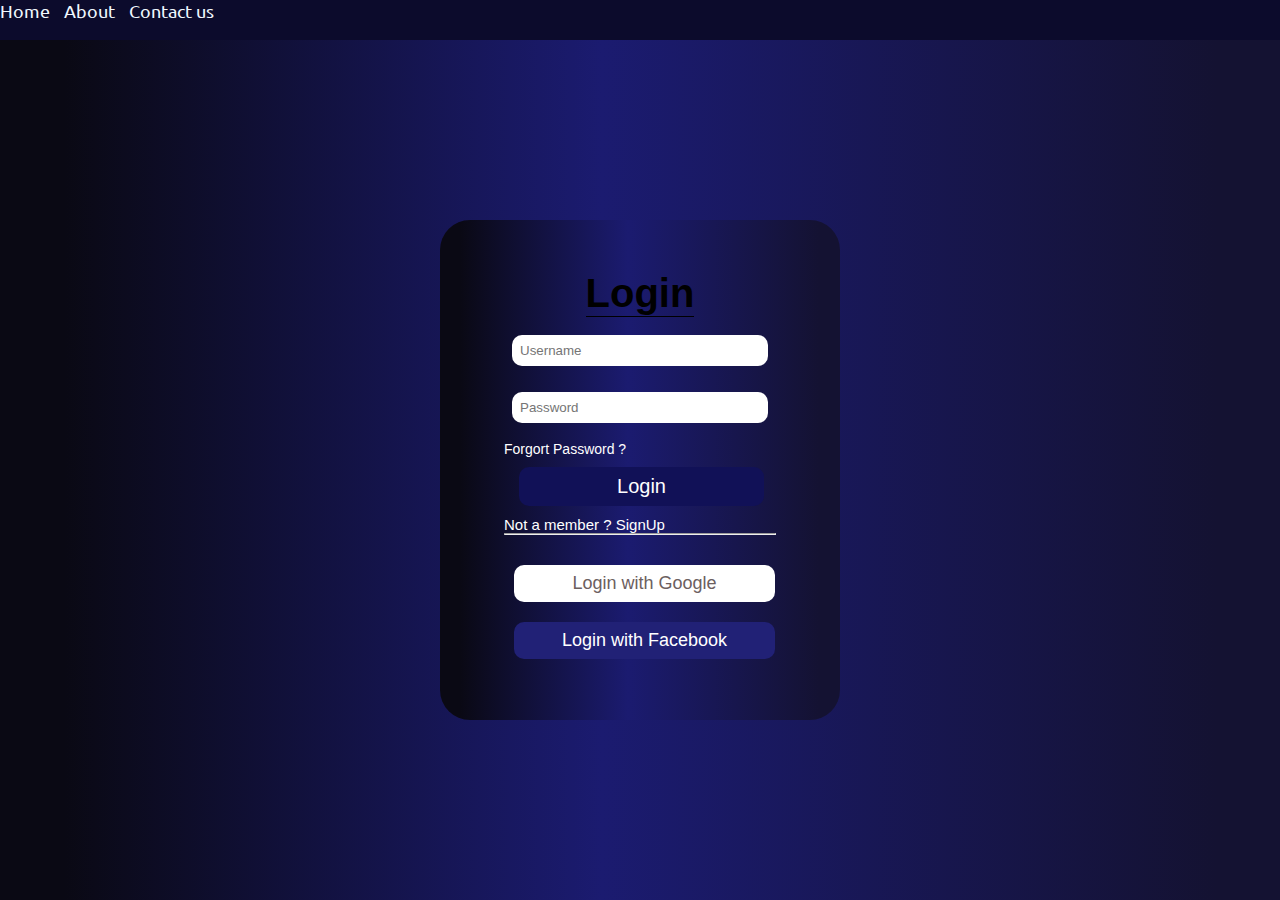
<file: login/index.html>
<!DOCTYPE html>
<html lang="en">

<head>
    <meta charset="UTF-8">
    <meta name="viewport" content="width=device-width, initial-scale=1.0">
    <title>login page</title>
    <link rel="stylesheet" href="style.css">

</head>

<body>
    <nav>
        <ul>
            <!-- <li class="brand"><img src="logo.png" alt="">Spotify</li> -->
            <li>Home</li>
            <li>About</li>
            <li>Contact us</li>
        </ul>
    </nav>
    <div class="body">


        <div class="container">
            <h1>Login</h1>
            <form>

                <div class="text ">
                    <input type="text" placeholder="Username">
                    <!-- <label for="">Username</label> -->
                </div>

                <div class="text">
                    <input type="password" required placeholder="Password">
                    <!-- <label for="">Password</label> -->
                </div>

                <div class="pass"><a href="">Forgort Password ?</a></div>
                <input type="submit" value="Login">
                <div class="signup">Not a member ? <a href="signup.html">SignUp</a></div>

                <hr>

                <div class="loginwith google">
                    <a href="">Login with Google</a>
                </div>
                <div class="loginwith"><a href="">Login with Facebook</a></div>

            </form>

        </div>
    </div>
</body>

</html>
</file>
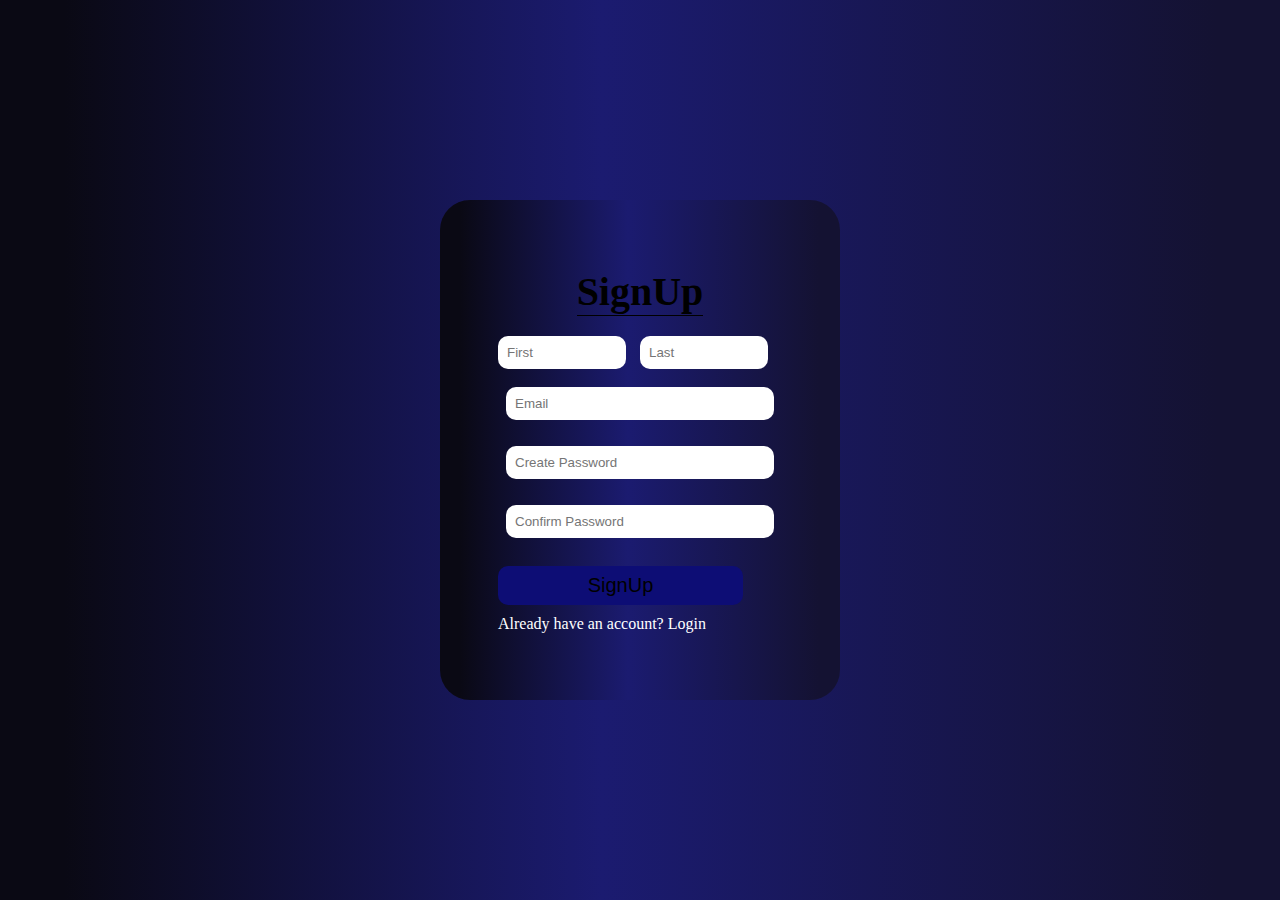
<file: login/signup.html>
<!DOCTYPE html>
<html lang="en">
<head>
    <meta charset="UTF-8">
    <meta name="viewport" content="width=device-width, initial-scale=1.0">
    <title>SignUp</title>
    <link rel="stylesheet" href="style1.css">
</head>
<body>
    <div class="container">
        <h1>SignUp</h1>
        <form >

            <div class=" Username">
                <input type="text"  placeholder="First">
                <input type="text" placeholder="Last">
                <!-- <label for="">Username</label> -->
            </div>
            <div class="text ">
                <input type="email"  placeholder="Email">
                <!-- <label for="">Username</label> -->
            </div>
            <div class="text">
                <input type="password" required placeholder="Create Password">
                <!-- <label for="">Password</label> -->
            </div>
            <div class="text">
                <input type="password" required placeholder="Confirm Password">
                <!-- <label for="">Password</label> -->
            </div>
     
            <input type="submit" value="SignUp">
            <div class="signup">Already have an account? <a href="index.html">Login</a></div>
        </form>

    </div>
</body>
</html>
</file>
<file: login/style.css>
@import url('https://fonts.googleapis.com/css2?family=Ubuntu:wght@500&display=swap');

*{
    margin: 0;
    padding: 0;
}
nav{
    background-color: rgb(12, 11, 44);
    height: 40px;
    font-family: 'Ubuntu', sans-serif;
}

nav ul{
    display: flex;
    align-items: center;
    list-style-type: none;
    color: aliceblue;
    gap: 14px;
    font-size: 1.1rem;

}
.brand img{
    width: 44px;
}
.brand{
    display: flex;
    align-items: center;
    font-size: 1.6rem;
    margin: 10px;
    font-weight: bold;
}

.body{
    
    background: linear-gradient(90deg, rgba(10,9,20,1) 5%, rgba(27,27,112,1) 47%, rgba(20,18,50,1) 95%);

    margin: 0;
    padding: 0;
    display: flex;
    justify-content: center;
    align-items: center;
    height: 95.5vh;
    width: 100vw;

    font-family: 'Lato', sans-serif;
font-family: 'Roboto', sans-serif;
   
    

}

.container{
    display: flex;
    flex-direction: column;
    justify-content:center ;
    align-items: center;
    border-radius: 30px;
    background: linear-gradient(90deg, rgba(10,9,20,1) 5%, rgba(27,27,112,1) 47%, rgba(20,18,50,1) 95%);
    height: 500px;
    width: 400px;

}

.container h1{
    border-bottom: 1px solid black;
    margin: 0;
    font-size: 40px;
    
}


.text{
    margin: 10px 0;
    display: flex;
    flex-direction: column;
}

.text>input{
    margin: 8px;
    padding: 8px;
    border-radius: 10px;
    width: 240px;
    border-style: none;

}
.pass{
    font-size: 14px;
    font-family: 'Inconsolata', monospace;
    font-family: 'Lato', sans-serif;
    
}
input[type="submit" ]{
    font-size: 20px;
    padding: 8px;
    width: 245px;
    border-radius: 10px;
    border-style: none;
    margin: 10px 0 10px 15px;
    background-color: rgb(17, 17, 87);
    font-weight: 400;
    color: white;

}

input[type="submit" ]:hover{
    background-color: rgb(9, 4, 57);
   
}

.signup{
    color: white;
    font-size: 15px;
    font-family: 'Inconsolata', monospace;
    font-family: 'Lato', sans-serif;
}

a{
    color: white;
    text-decoration: none;
}

a:hover{
    color: rgb(9, 4, 57);
}
.loginwith{
    text-align: center;
    font-size: 18px;
    padding: 8px;
    width: 245px;
    border-radius: 10px;
    border-style: none;
    margin: 10px 0 10px 10px;
    background-color: rgb(33, 33, 118);
    font-weight: 500;

}
.google{
    background-color: white;
    margin-top: 30px;
    margin-bottom: 20px;
    
    
}
.google>a{
    color: rgb(108, 96, 96);
}
.google>a:hover{
    color: rgb(17, 17, 53);
}
</file>
<file: login/style1.css>
body{
    
    background: linear-gradient(90deg, rgba(10,9,20,1) 5%, rgba(27,27,112,1) 47%, rgba(20,18,50,1) 95%);

    margin: 0;
    padding: 0;
    display: flex;
    justify-content: center;
    align-items: center;
    height: 100vh;
    width: 100vw;
   
    

}

.container{
    display: flex;
    flex-direction: column;
    justify-content:center ;
    align-items: center;
    border-radius: 30px;
    background: linear-gradient(90deg, rgba(10,9,20,1) 5%, rgba(27,27,112,1) 47%, rgba(20,18,50,1) 95%);
    height: 500px;
    width: 400px;

}

.container h1{
    border-bottom: 1px solid black;
    margin: 0;
    font-size: 40px;
    
}


.text{
    margin: 10px 0;
    display: flex;
    flex-direction: column;
}

input[type="text"]{
    margin: 20px 10px 0 0;
    width: 110px;
    border-radius: 10px;
    border-style: none;
    padding: 9px;
}

.text input{
    margin: 8px;
    padding: 9px;
    border-radius: 10px;
    width: 250px;
    border-style: none;

}
input[type="submit" ]{
    font-size: 20px;
    padding: 8px;
    width: 245px;
    border-radius: 10px;
    border-style: none;
    margin: 10px 0;
    background-color: rgb(13, 13, 117);
    font-weight: 500;

}

input[type="submit" ]:hover{
    background-color: rgb(9, 4, 57);
   
}

.signup{
    color: white;
}

a{
    color: white;
    text-decoration: none;
}

a:hover{
    color: rgb(9, 4, 57);
}
</file>
